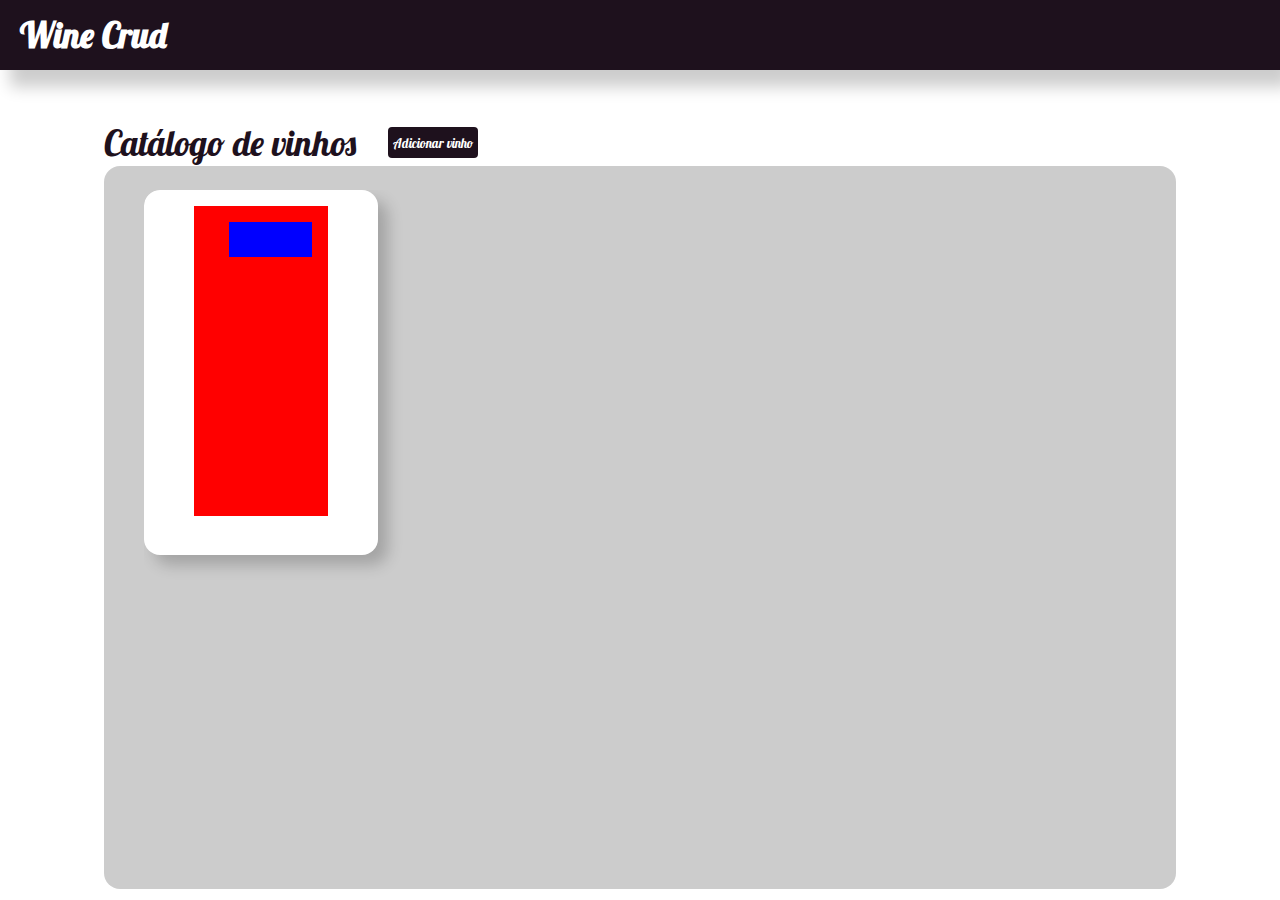
<file: src/components/card/list/index.html>
<!DOCTYPE html>
<html lang="en">
<head>
  <meta charset="UTF-8">
  <meta http-equiv="X-UA-Compatible" content="IE=edge">
  <meta name="viewport" content="width=device-width, initial-scale=1.0">
  <link rel="stylesheet" href="style.css">
  <link rel="preconnect" href="https://fonts.googleapis.com">
  <link rel="preconnect" href="https://fonts.gstatic.com" crossorigin>
  <link href="https://fonts.googleapis.com/css2?family=Lobster&display=swap" rel="stylesheet">
  <title>Wine Crud</title>
</head>
<body>
  <header>
    <h1>Wine Crud</h1>
  </header>
  <div class="container">
    <section class="container3">
      <label class="catalogo">Catálogo de vinhos</label>
      <label class="adicionarButton" onclick="{openModal()}">Adicionar vinho</label>
    </section>
    <div class="containerModal">
      <div class="modalCreate"></div>
    </div>
    <section class="container2">
      <div class="containerCards">
        <div class="card">
          <div class="cardContainer">
            <div class="item1"></div>
            <div class="item2"></div>
          </div>
        </div>
      </div>
    </section>
  </div>
</body>
<script src="./index.js">
</script>
</html>
</file>
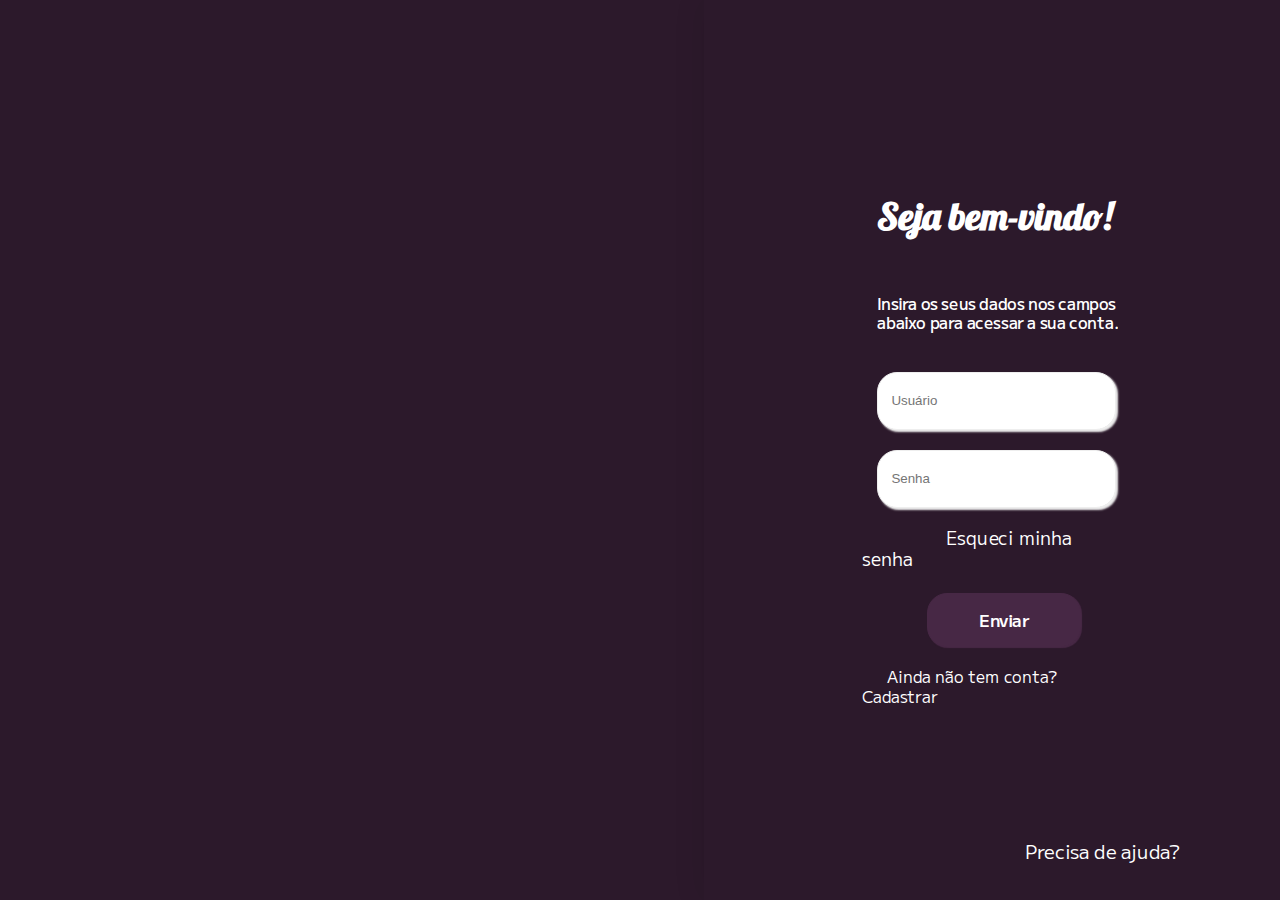
<file: src/components/login/login.html>
<!DOCTYPE html>
<html lang="en">
<head>
    <meta charset="UTF-8">
    <meta http-equiv="X-UA-Compatible" content="IE=edge">
    <meta name="viewport" content="width=device-width, initial-scale=1.0">
    <link rel="stylesheet" href="login.css">
    <link rel="preconnect" href="https://fonts.googleapis.com">
    <link rel="preconnect" href="https://fonts.gstatic.com" crossorigin>
    <link href="https://fonts.googleapis.com/css2?family=Lobster&display=swap" rel="stylesheet">
    <link rel="preconnect" href="https://fonts.googleapis.com">
    <link rel="preconnect" href="https://fonts.gstatic.com" crossorigin>
    <link href="https://fonts.googleapis.com/css2?family=M+PLUS+2:wght@200&display=swap" rel="stylesheet">
    <title>Login</title>
</head>
<body>
<section class="container-Pricipal">
    <div class="segundo-Container">
        <div class="titulo-Principal">
            <h1>Seja bem-vindo!</h1>
        </div>
        <p class="Titulo-Explicativo">
            Insira os seus dados nos campos abaixo
            para acessar a sua conta.</p>
        <div  class="input_email">
            <input class="input_login" type="email" placeholder="Usuário">
        </div>
        <div class="input_senha">
             <input class="input_segundo" type="password" placeholder="Senha">
        </div>
        <div class="senha-esquecida">
            <label>Esqueci minha senha</label> 
        </div>
        <div class="botao_entrar">
            <input class="button" type="submit" value="Enviar"/>
        </div>
        <div class="input_cadastrar">
            <span class="texto_cadastrar">Ainda não tem conta? Cadastrar</span> 
        </div>
    </div>
    <p class="rodape">Precisa de ajuda?</p>
</section>
<section class="parte2">

</section>
<script src="login.js"></script>
</body>
</html>
</file>
<file: src/components/card/list/style.css>
body {
  margin: 0;
  padding: 0;
}

h1 {
  margin-left: 20px;
  font-size: 35px;
  color: white;
  font-family: 'Lobster', cursive;
}

header {
  width: 100vw;
  height: 70px;
  background-color: #1e111d;
  display: flex;
  align-items: center;
  justify-content: space-between;
  box-shadow: 10px 17px 15px #0003;
}

.container {
  margin: 0;
  width: 100vw;
  height: 91vh;
  display: grid;
  flex-wrap: wrap;
  justify-content: center;
  align-items: center;
}

.container2 {
  margin: 0;
  background-color: #0003;
  width: 80vw;
  height: 75vh;
  padding: 1.5rem 1.5rem 1.5rem 1.5rem;
  border-radius: 1rem;
}

.containerCards {
  height: 75vh;
  margin-left: 1rem;
  border-radius: 15px;
  display: flex;
  align-items: flex-start;
  flex-wrap: wrap;
  overflow-y: scroll;
}

.card {
  background-color: white;
  width: 234px;
  height: 365px;
  border-radius: 1rem;
  margin-bottom: 1rem;
  margin-right: 1rem;
  box-shadow: 10px 10px 15px #0003;
  display: flex;
  justify-content: center;
}

.cardContainer {
  background-color: red;
  margin-top: 1rem;
  width: 10.5vw;
  height: 34.5vh;
  display: flex;
}

.item1 {
  background-color: blue;
  width: 127px;
  height: 35px;
  margin-top: 1rem;
  margin-right: 1rem;
  margin-left: 2.2rem;
}

.container3 {
  margin-top: 50px;
  width: 80vw;
  height: 5vh;
  display: flex;
  justify-content: start;
  align-items: center;
}

.catalogo {
  margin: 0;
  font-size: 35px;
  color: #1e111d;
  font-family: 'Lobster', cursive;
}

.adicionarButton {
  background-color: #1e111d;
  width: 7vw;
  height: 3.5vh;
  display: flex;
  align-items: center;
  justify-content: center;
  margin-left: 2rem;
  border-radius: 4px;
  color: white;
  font-family: 'Lobster', cursive;
  font-size: 0.8rem;
}

::-webkit-scrollbar {
  width: 5px;
}

::-webkit-scrollbar-thumb {
  -webkit-border-radius: 10px;
  border-radius: 30px;
}

.containerModal {
  margin: 0;
  display: flex;
  align-items: center;
  justify-content: center;
}

.modalCreate {
  margin: 0;
  width: 70vw;
  height: 75vh;
  display: none;
  border-radius: 20px;
  position: absolute;
  top: 15%;
}

@keyframes changeBackgroundColor {
  /* 0% {
    background-color: green;
  }
  50% {
    background-color: blue;
  }
  100% {
    background-color: red;
  } */
  from { background-color: red;}
  to {
    background-color: #000;
  }
}
</file>
<file: src/components/login/login.css>
*{
    margin: 0;
  
}
.container-Pricipal{
    float: right;
    box-shadow: 0px 0px 30px rgba(12, 5, 7, 0.1);
    background-color:#2c192b;
    width:45%;
    height:100vh;
    left: 720px;
    top: 0px;
    display: flex;
    align-items: center;
    justify-content: center;
}

.segundo-Container{
    left: 25%;
    width: 45%;
}
.parte2{
    box-shadow: 0px 0px 30px rgba(3, 1, 2, 0.1);
    background-color:#2c192b;
    width:55%;
    height:100vh;
    
}

.input_login, .input_segundo{
    display:inline-block;
    width: 17.3vw;
    height: 6vh;
    border: 0;
    border-radius: 5px;
    border: 1px solid #eee;
    border-radius: 20px;
    box-shadow: 2px 2px 2px #eee;
    text-shadow:none;
    padding-left: 13px;
}

.input_email{
    padding: 10px;
    padding-left: 15px;
    margin-top: 30px;
}

.input_senha{
    padding-bottom:20px;
    padding-left: 15px;
    margin-top: 10px;
}

.titulo-Principal{
    margin-left: 15px;
    width: 19vw;
    height: 10vh;
}

h1{
    font-family: 'Lobster', cursive;
    font-style: normal;
    font-weight: 600;
    font-size: 38px;
    line-height: 54px;
    color: #ffffff;
}

.Titulo-Explicativo{
    margin-top: 15px;
    font-family: 'M PLUS 2', sans-serif;
    font-style: normal;
    font-weight: 500;
    font-size: 16px;
    line-height: 19px;
    margin-left: 15px;
    letter-spacing: -0.4px;
    color: #ffffff;
}

.button{
    display:block;
    border: 1px solid #472845;
    border-radius: 20px;
    box-shadow: 1px 1px 1px #472845;
    text-shadow:none;
}

.senha-esquecida{
    width: 20vw;
    height: 5vh;
}

label{
    margin-left: 84px;
    font-family: 'M PLUS 2', sans-serif;
    font-style: normal;
    font-weight: normal;
    font-size: 18px;
    line-height: 19px;
    text-align: right;
    letter-spacing: -0.2px;
    color: #ffffff;
}

.botao_entrar{
    padding-top: 20px;
    padding-bottom: 20px;
}

.button{
    margin-left: 65px;
    width: 12vw;
    height: 6vh;
    font-family: 'M PLUS 2', sans-serif;
    font-style: normal;
    font-weight: 600;
    font-size: 17px;
    line-height: 19px;
    text-align: center;
    letter-spacing: -0.2px;
    color: #ffffff;
    background-color: #472845;
}

.input_cadastrar{
    width: 20vw;
    height: 5vh;
  
}

.texto_cadastrar{
    margin-left: 25px;
    font-family: 'M PLUS 2', sans-serif;
    font-style: normal;
    font-weight: normal;
    font-size: 16px;
    line-height: 19px;
    text-align: center;
    letter-spacing: -0.2px;
    color: #ffffff;
}

.rodape{
    position: absolute;
    bottom: 0;
    right: 100px;
    margin-bottom: 40px;
    margin-left: 40px;
    font-family: 'M PLUS 2', sans-serif;
    font-style: normal;
    font-weight: normal;
    font-size: 19px;
    line-height: 19px;
    text-align: center;
    letter-spacing: -0.2px;
    color: #ffffff;
}
</file>
